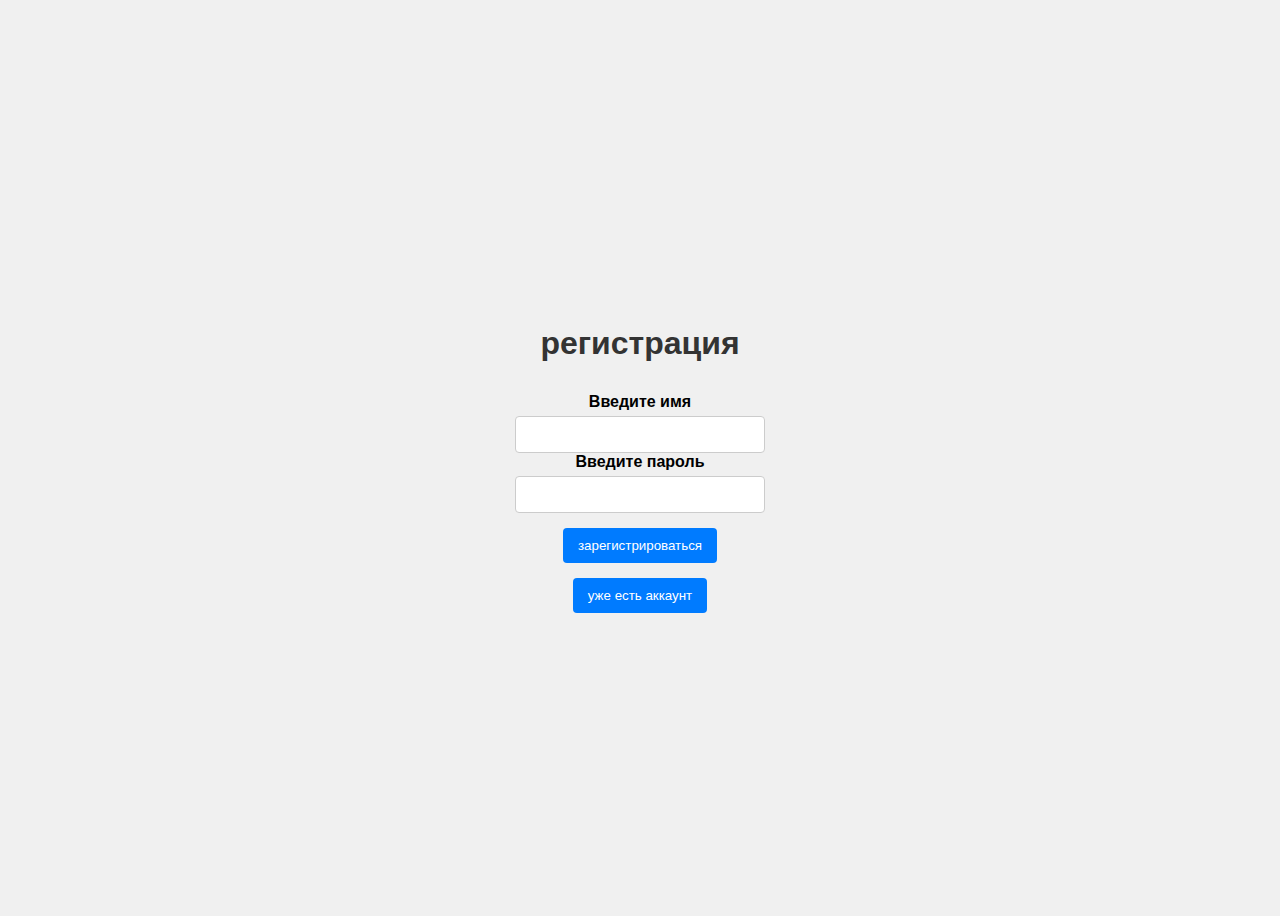
<file: src/main/resources/static/index.html>
<head>
    <meta charset="UTF-8">
    <meta name="viewport" content="width=device-width, initial-scale=1.0">
    <title>регистрация</title>
    <link rel="stylesheet" href="index.css">
    <link rel="shortcut icon" href="ico.ico" type="image/x-icon">
</head>
<body>
    <h1 id="qwe">регистрация</h1>

    <label>Введите имя</label>
    <div id="login">
        <input type="text" id="username" required>
    </div>
    
    <div id="password">
        <label>Введите пароль</label>
    </div>
    <input type="password" id="userpassword" required>

    <button id="regg" onclick="required()">зарегистрироваться</button>
	<a href="login html.html">
    <button type="submit">уже есть аккаунт</button>
	</a>
    <script src="index.js"></script>

	
	<script>alert(1) </script>
</body>
</html>
</file>
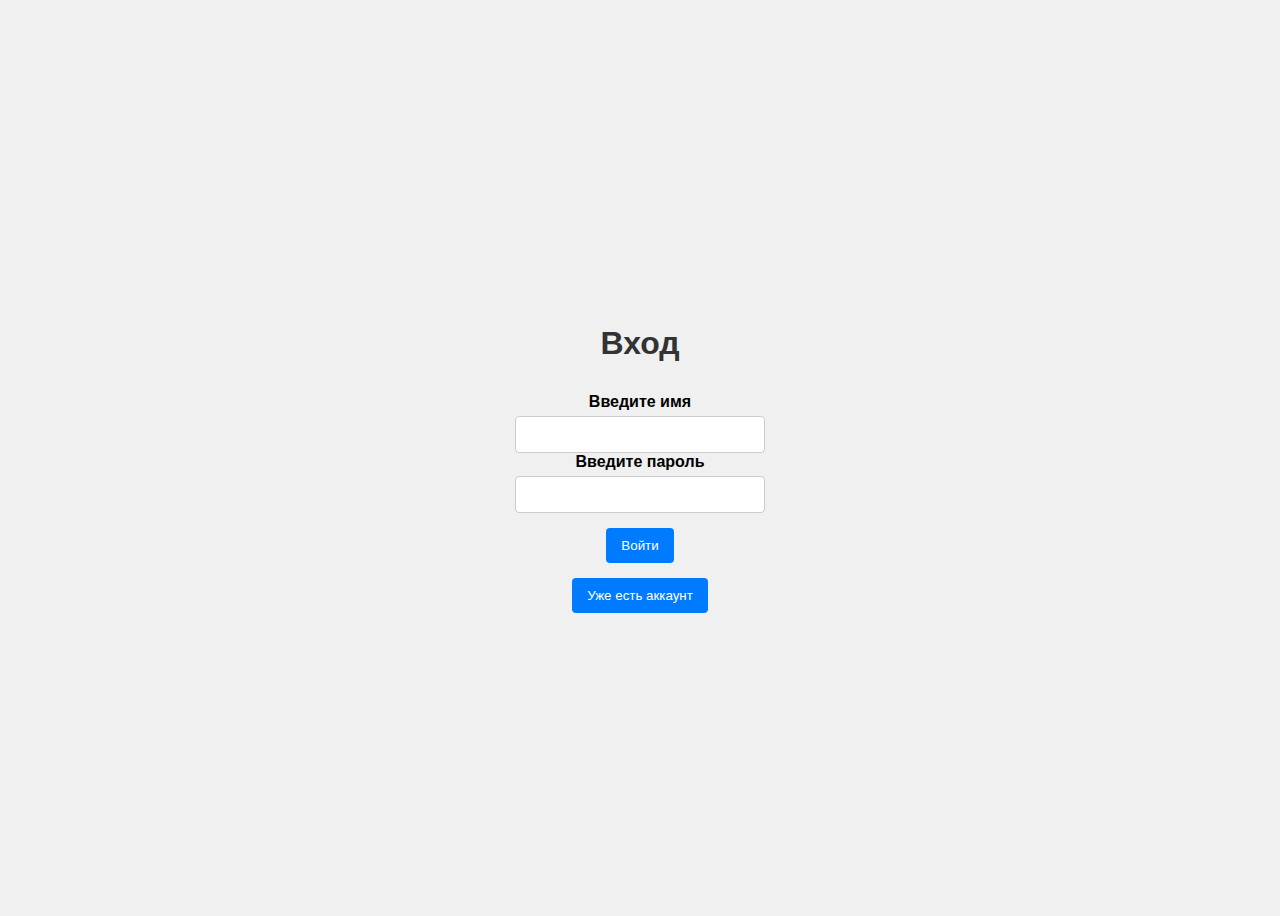
<file: src/main/resources/static/login html.html>
<html>
<head>
    <meta charset="UTF-8">
    <meta name="viewport" content="width=device-width, initial-scale=1.0">
    <title>регистрация</title>
    <link rel="stylesheet" href="index.css">
    <link rel="shortcut icon" href="ico.ico" type="image/x-icon">
</head>
<body>

    <h1 id="qwe">Вход</h1>

    <label>Введите имя</label>
    <div id="login">
        <input type="text" id="username" required>
    </div>
    
    <div id="password">
        <label>Введите пароль</label>
    </div>
    <input type="password" id="userpassword" required>

    <button id="regg" onclick="qwe()">Войти</button>
    <a href="index.html">
        <button type="button">Уже есть аккаунт</button>
    </a>
  
    
   
   <script src = "kek.js"></script>
</body>
</html>
</file>
<file: src/main/resources/static/index.css>
body {
    display: flex;
    flex-direction: column;
    align-items: center;
    justify-content: center;
    height: 100vh;
    background-color: #f0f0f0;
    font-family: Arial, sans-serif;
}

h1 {
    color: #333;
}

label {
    font-weight: bold;
    margin-top: 10px;
}

input {
    padding: 10px;
    border: 1px solid #ccc;
    border-radius: 4px;
    width: 250px;
    margin-top: 5px;
}

button {
    padding: 10px 15px;
    background-color: #007BFF;
    color: white;
    border: none;
    border-radius: 4px;
    cursor: pointer;
    margin-top: 15px;
}

button:hover {
    background-color: #0056b3;
}
</file>
